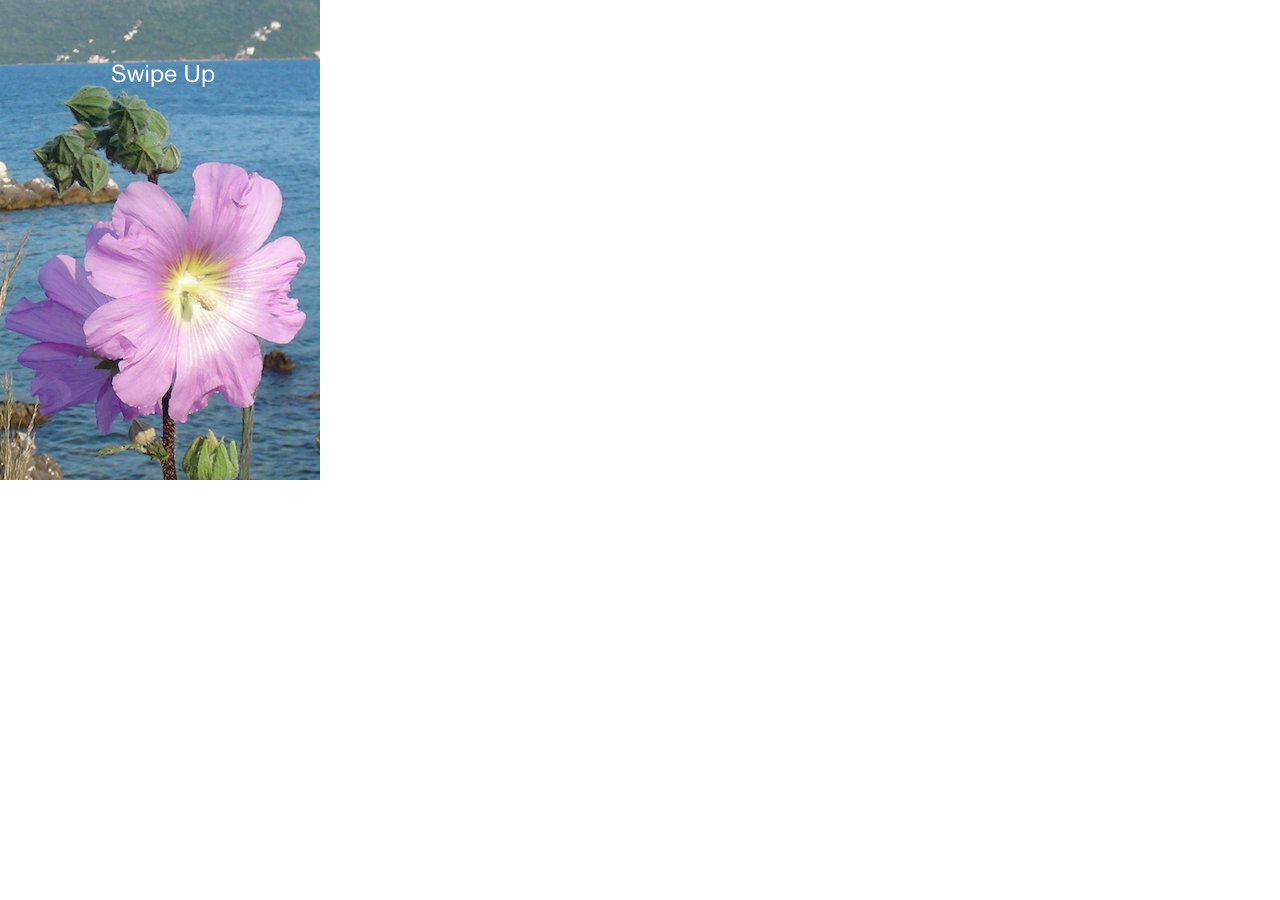
<file: examples/kitchen_sink/index.html>
<!DOCTYPE html>
<html>
    <head>
        <title>Swanc Kitchen Sink</title>
        
        <meta charset="utf-8">

        <style type="text/css">
            body { padding: 0; margin: 0; background-color: #FFFFFF; color: #FFFFFF; }
        </style>
        <link rel="StyleSheet" type="text/css" href="../../css/mm.css" />
        <script src="http://code.jquery.com/jquery-1.8.2.min.js"></script>  <!-- This should be copied to your project -->
        <script type="text/javascript" src="../../Swanc/js/mm/mm.js"></script>
        <script type="text/javascript" src="../../Swanc/js/mm/mm_web_browser.js"></script>
        <script type="text/javascript" src="js/views/dragdropview.js"></script>
        <script type="text/javascript" src="js/views/pageview.js"></script>
        <script type="text/javascript" src="js/views/fragmentview.js"></script>
        <script type="text/javascript" src="js/views/imageview.js"></script>
        <script type="text/javascript" src="js/views/inputview.js"></script>
        <script type="text/javascript" src="js/views/listview.js"></script>
        <script type="text/javascript" src="js/views/animationview.js"></script>
        <script type="text/javascript" src="js/views/mainview.js"></script>
    </head>
    <body id='SwancBody'>
        <!-- iPhone 4/4S = The canvas size is to simulate this phone -->
        <!-- It is possible to enter which size you require -->
        <canvas id='canvasSwanc' width='320px' height='480px'></canvas>
        
        <div id="main" style="top: 0px, left: 0px"></div>
		
        
        <div id="dpi"></div> 
    </body>
    
</html>
</file>
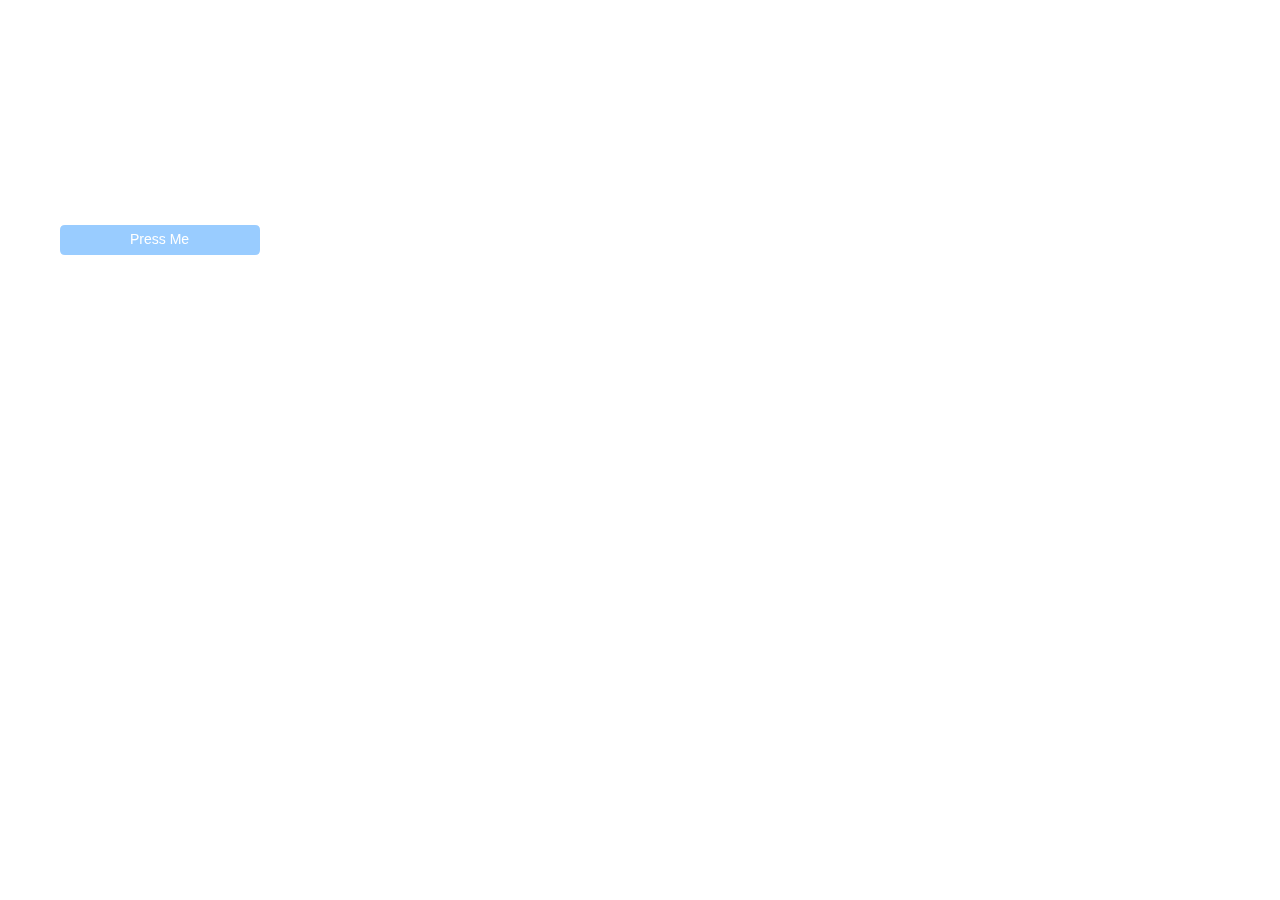
<file: examples/simple_button_example/index.html>
<!DOCTYPE html>
<html>
    <head>
        <title>Swanc - Simple Button Example</title>
        
        <meta charset="utf-8">

        <style type="text/css">
            body { padding: 0; margin: 0; background-color: #FFFFFF; color: #FFFFFF; }
        </style>
        <link rel="StyleSheet" type="text/css" href="../../css/mm.css" />
        <script src="http://code.jquery.com/jquery-1.8.2.min.js"></script>  <!-- This should be copied to your project -->
        <script type="text/javascript" src="../../Swanc/js/mm/mm.js"></script>
        <script type="text/javascript" src="../../Swanc/js/mm/mm_web_browser.js"></script>
        <script type="text/javascript" src="js/views/mainview.js"></script>
    </head>
    <body id='SwancBody'>
        <canvas id='canvasSwanc' width='320px' height='480px'></canvas>
        
        <div id="main" style="top: 0px, left: 0px"></div>
		
        
        <div id="dpi"></div> 
    </body>
    
</html>
</file>
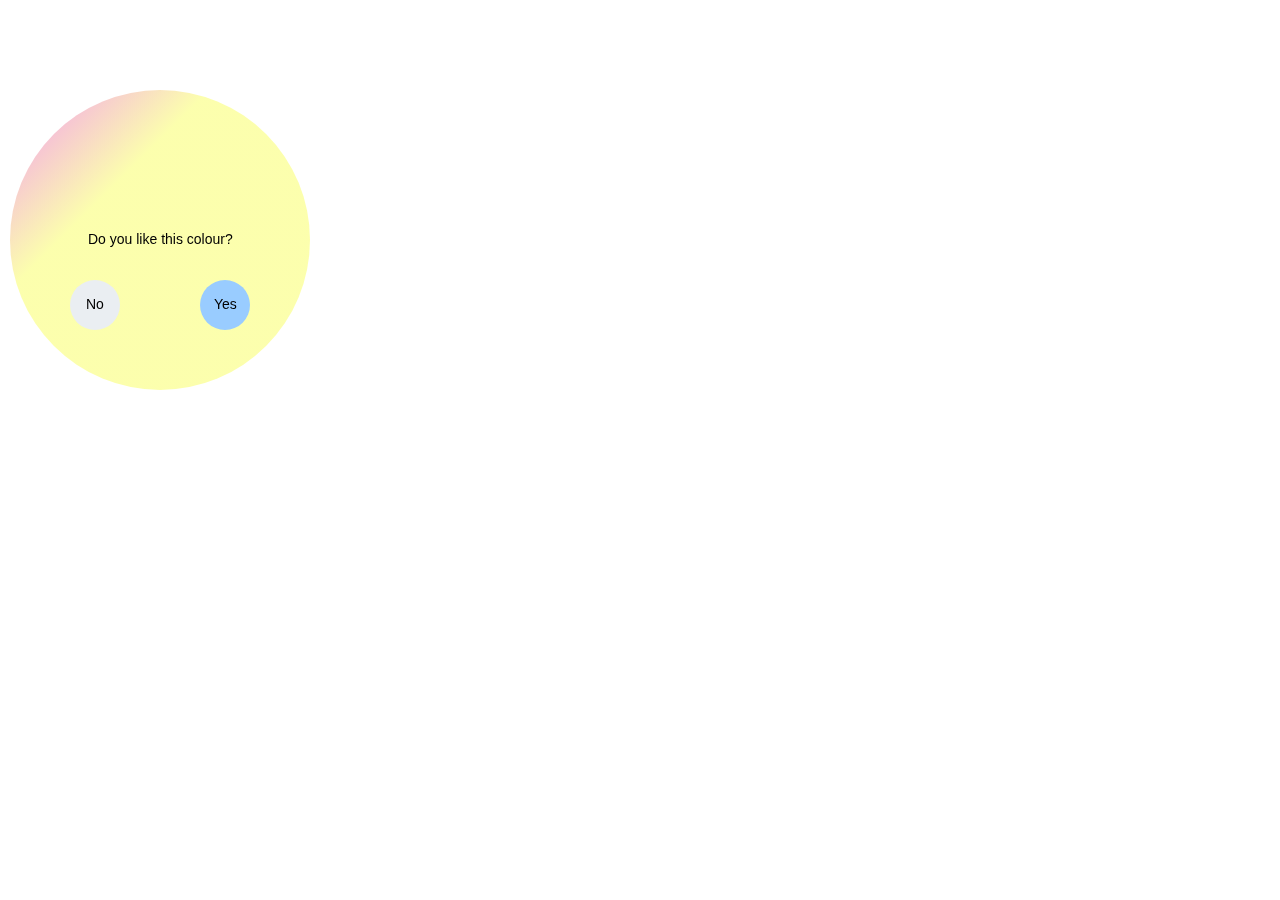
<file: examples/simple_circle_example/index.html>
<!DOCTYPE html>
<html>
    <head>
        <title>Swanc - Simple Circle Example</title>
        
        <meta charset="utf-8">

        <style type="text/css">
            body { padding: 0; margin: 0; background-color: #FFFFFF; color: #FFFFFF; }
        </style>
        <link rel="StyleSheet" type="text/css" href="../../css/mm.css" />
        <script src="http://code.jquery.com/jquery-1.8.2.min.js"></script>  <!-- This should be copied to your project -->
        <script type="text/javascript" src="../../Swanc/js/mm/mm.js"></script>
        <script type="text/javascript" src="../../Swanc/js/mm/mm_web_browser.js"></script>
        <script type="text/javascript" src="js/views/mainview.js"></script>
    </head>
    <body id='SwancBody'>
        <canvas id='canvasSwanc' width='320px' height='480px'></canvas>
        
        <div id="main" style="top: 0px, left: 0px"></div>
		
        
        <div id="dpi"></div> 
    </body>
    
</html>
</file>
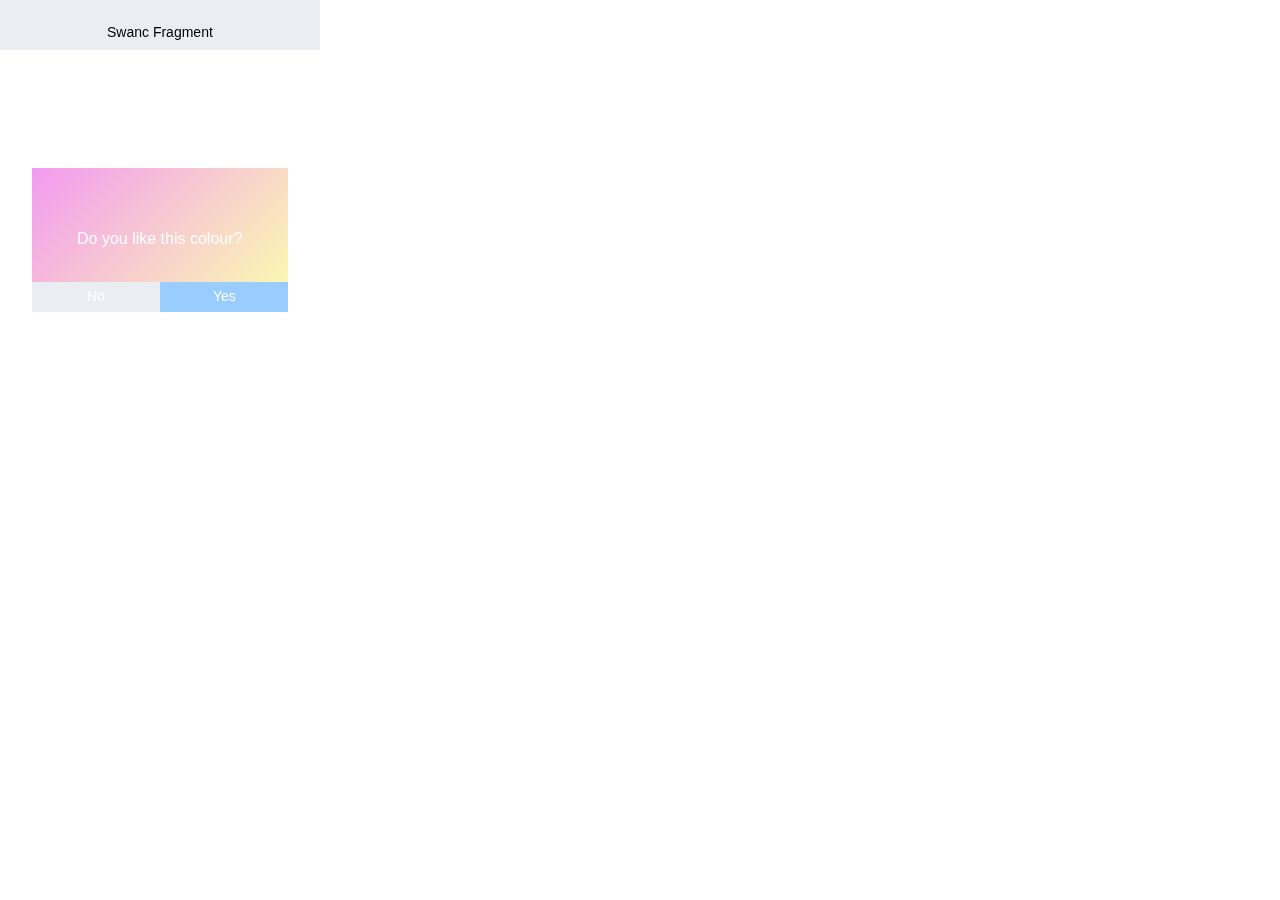
<file: examples/simple_fragment_example/index.html>
<!DOCTYPE html>
<html>
    <head>
        <title>Swanc - Simple Fragment Example</title>
        
        <meta charset="utf-8">

        <style type="text/css">
            body { padding: 0; margin: 0; background-color: #FFFFFF; color: #FFFFFF; }
        </style>
        <link rel="StyleSheet" type="text/css" href="../../css/mm.css" />
        <script src="http://code.jquery.com/jquery-1.8.2.min.js"></script>  <!-- This should be copied to your project -->
        <script type="text/javascript" src="../../Swanc/js/mm/mm.js"></script>
        <script type="text/javascript" src="../../Swanc/js/mm/mm_web_browser.js"></script>
        <script type="text/javascript" src="js/views/mainview.js"></script>
    </head>
    <body id='SwancBody'>
        <canvas id='canvasSwanc' width='320px' height='480px'></canvas>
        
        <div id="main" style="top: 0px, left: 0px"></div>
		
        
        <div id="dpi"></div> 
    </body>
    
</html>
</file>
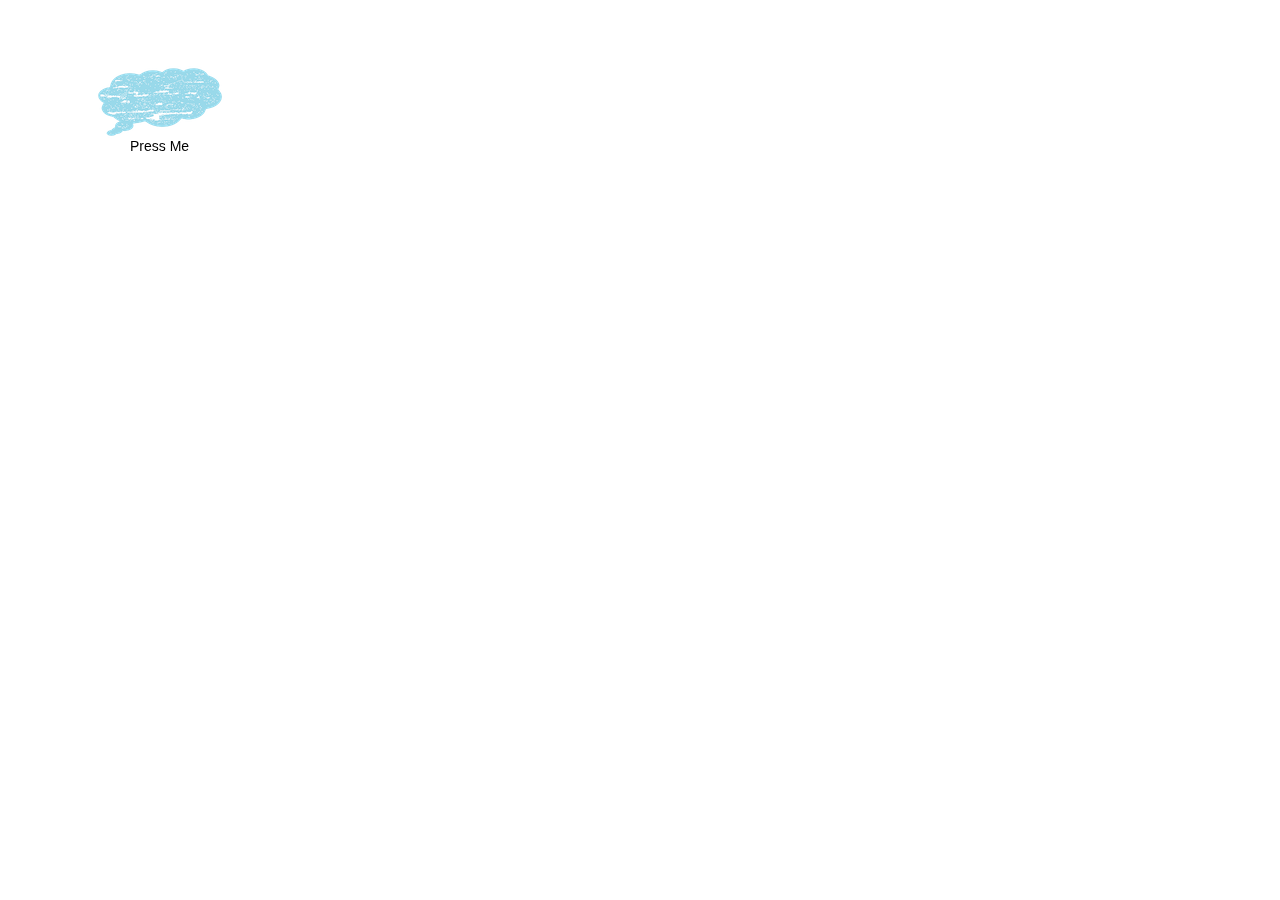
<file: examples/simple_image_button_example/index.html>
<!DOCTYPE html>
<html>
    <head>
        <title>Swanc - Simple Image Button Example</title>
        
        <meta charset="utf-8">

        <style type="text/css">
            body { padding: 0; margin: 0; background-color: #FFFFFF; color: #FFFFFF; }
        </style>
        <link rel="StyleSheet" type="text/css" href="../../css/mm.css" />
        <script src="http://code.jquery.com/jquery-1.8.2.min.js"></script>  <!-- This should be copied to your project -->
        <script type="text/javascript" src="../../Swanc/js/mm/mm.js"></script>
        <script type="text/javascript" src="../../Swanc/js/mm/mm_web_browser.js"></script>
        <script type="text/javascript" src="js/views/mainview.js"></script>
    </head>
    <body id='SwancBody'>
        <canvas id='canvasSwanc' width='320px' height='480px'></canvas>
        
        <div id="main" style="top: 0px, left: 0px"></div>
		
        
        <div id="dpi"></div> 
    </body>
    
</html>
</file>
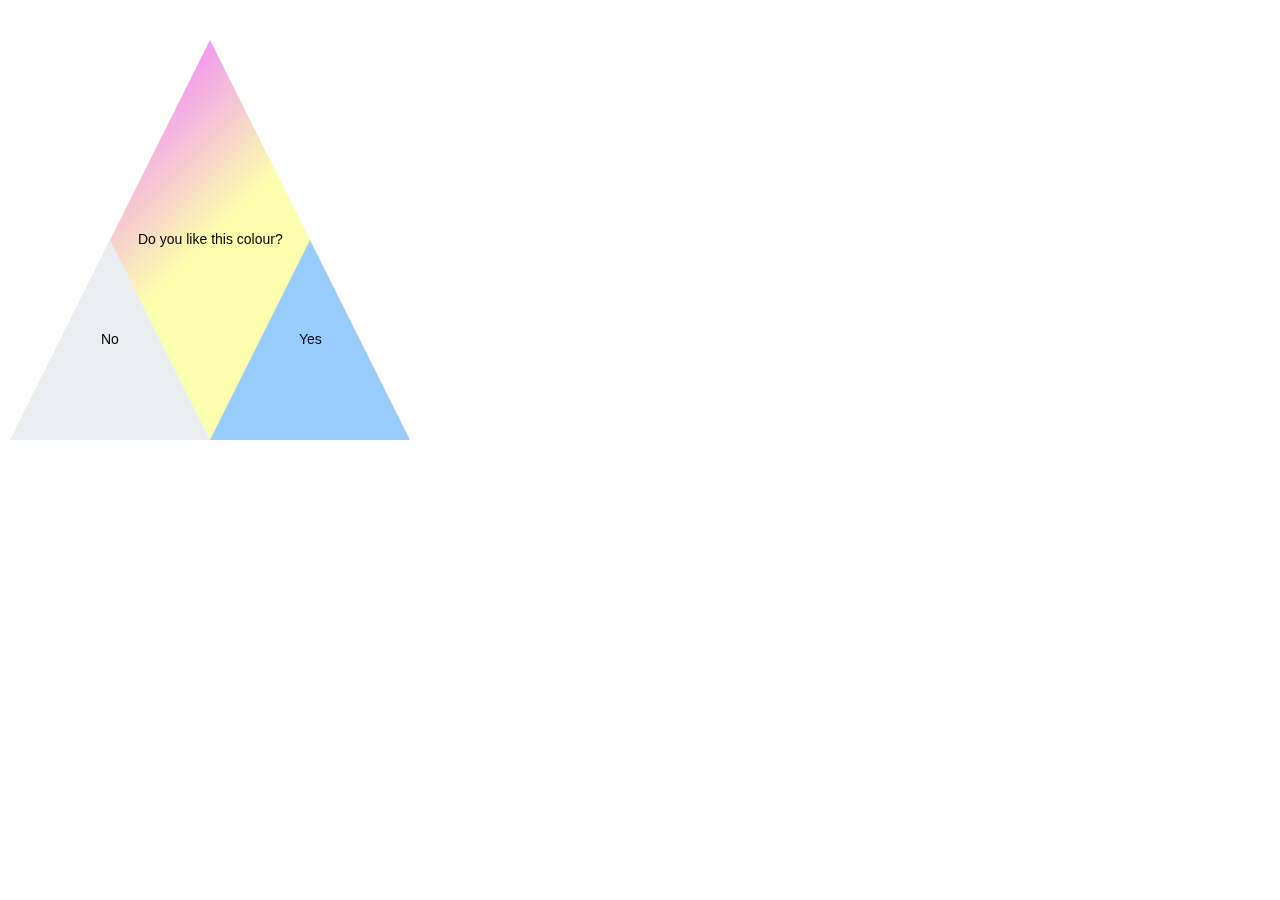
<file: examples/simple_polygon_example/index.html>
<!DOCTYPE html>
<html>
    <head>
        <title>Swanc - Simple Polygon Example</title>
        
        <meta charset="utf-8">

        <style type="text/css">
            body { padding: 0; margin: 0; background-color: #FFFFFF; color: #FFFFFF; }
        </style>
        <link rel="StyleSheet" type="text/css" href="../../css/mm.css" />
        <script src="http://code.jquery.com/jquery-1.8.2.min.js"></script>  <!-- This should be copied to your project -->
        <script type="text/javascript" src="../../Swanc/js/mm/mm.js"></script>
        <script type="text/javascript" src="../../Swanc/js/mm/mm_web_browser.js"></script>
        <script type="text/javascript" src="js/views/mainview.js"></script>
    </head>
    <body id='SwancBody'>
        <canvas id='canvasSwanc' width='420px' height='480px'></canvas>
        
        <div id="main" style="top: 0px, left: 0px"></div>
		
        
        <div id="dpi"></div> 
    </body>
    
</html>
</file>
<file: css/mm.css>
#dpi
 {   
 height: 1in;   
 left: -100%;   
 position: absolute;   
 top: -100%;   
 width: 1in; 
 }
</file>
